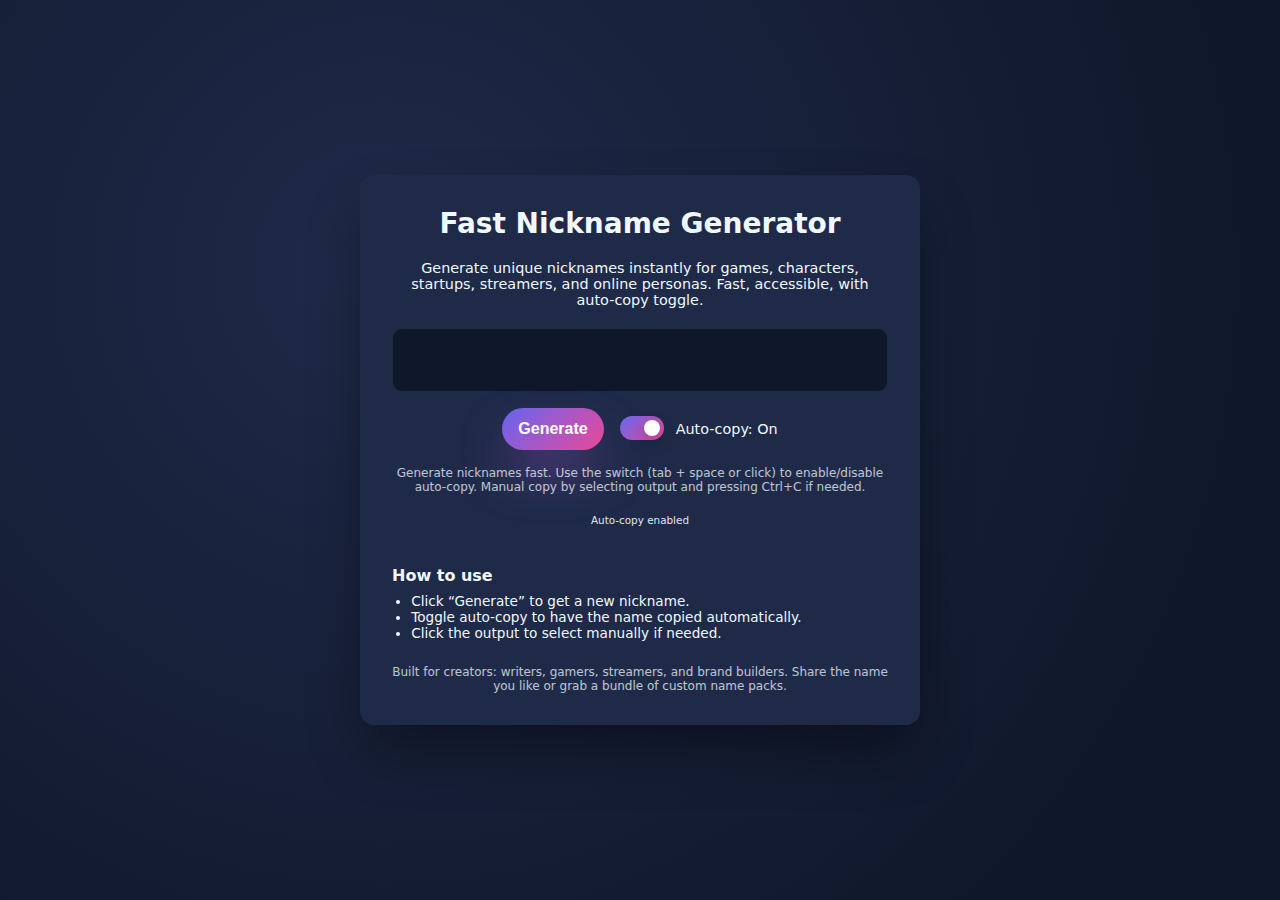
<file: index.html>
<!DOCTYPE html>
<html lang="en">
<head>
  <script async src="https://pagead2.googlesyndication.com/pagead/js/adsbygoogle.js?client=ca-pub-5962534837518926" crossorigin="anonymous"></script>
  <!-- Favicon clasic -->
  <link rel="icon" href="icon/favicon.ico" />

  <!-- PNG pentru claritate -->
  <link rel="icon" type="image/png" sizes="32x32" href="icon/favicon-32x32.png" />
  <link rel="icon" type="image/png" sizes="16x16" href="icon/favicon-16x16.png" />

  <!-- SVG modern fallback -->
  <link rel="icon" type="image/svg+xml" href="icon/favicon.svg" />

  <!-- Apple touch icon (iOS) -->
  <link rel="apple-touch-icon" sizes="180x180" href="icon/favicon-64x64.png" />

  <!-- Theme color (opțional) -->
  <meta name="theme-color" content="#1abc9c" />

  <script defer data-domain="cnichifor.github.io/fast-nickname-generator" src="https://plausible.io/js/script.js"></script>
  <!--
    NOTE: Replace 'cnichifor' and 'fast-nickname-generator' in URLs with your actual
    GitHub username and repository name. Replace og:image URL with a real image when available.
  -->
  <meta charset="UTF-8" />
  <meta name="viewport" content="width=device-width, initial-scale=1.0" />

  <!-- SEO basics -->
  <title>Fast Nickname Generator – Instant Names for Gamers, Writers & Characters</title>
  <meta name="description" content="Generate unique nicknames instantly for games, characters, startups, and online personas. Auto-copy toggle, fast and accessible." />
  <link rel="canonical" href="https://cnichifor.github.io/fast-nickname-generator/" />

  <!-- Open Graph -->
  <meta property="og:title" content="Fast Nickname Generator" />
  <meta property="og:description" content="Generate unique nicknames instantly for games, characters, startups, and online personas." />
  <meta property="og:url" content="https://cnichifor.github.io/fast-nickname-generator/" />
  <meta property="og:type" content="website" />
  <meta property="og:image" content="https://yourdomain.com/og-image.png" />
  <meta property="og:site_name" content="Fast Nickname Generator" />

  <!-- Twitter card -->
  <meta name="twitter:card" content="summary_large_image" />
  <meta name="twitter:title" content="Fast Nickname Generator" />
  <meta name="twitter:description" content="Generate unique nicknames for games, characters, and online personas—instantly." />
  <meta name="twitter:image" content="https://yourdomain.com/og-image.png" />

  <!-- Structured data -->
  <script type="application/ld+json">
  {
    "@context": "https://schema.org",
    "@graph": [
      {
        "@type": "WebSite",
        "url": "https://cnichifor.github.io/fast-nickname-generator/",
        "name": "Fast Nickname Generator",
        "description": "Generate unique nicknames instantly for games, characters, startups, and online personas."
      },
      {
        "@type": "SoftwareApplication",
        "name": "Fast Nickname Generator",
        "operatingSystem": "Web",
        "applicationCategory": "Utility",
        "description": "Instantly generate nicknames for gamers, writers, and characters with auto-copy support.",
        "url": "https://cnichifor.github.io/fast-nickname-generator/",
        "provider": {
          "@type": "Organization",
          "name": "Your Name or Brand"
        }
      }
    ]
  }
  </script>

  <!-- Favicon placeholder -->
  <link rel="icon" href="/favicon.ico" />

  <link rel="stylesheet" href="style.css" />
</head>
<body>
  <div class="generator" aria-label="Nickname Generator">
    <h1>Fast Nickname Generator</h1>

    <p style="text-align:center; margin:0.25rem 0; font-size:0.9rem;">
      Generate unique nicknames instantly for games, characters, startups, streamers, and online personas. Fast, accessible, with auto-copy toggle.
    </p>

    <div class="output" aria-live="polite" id="output" tabindex="0" title="Click to select for manual copy">
      <span id="nickname" aria-label="generated nickname">Click generate</span>
    </div>
    <div class="controls">
      <button id="generate" class="btn" aria-label="Generate nickname">Generate</button>
      <div class="switch" aria-label="Auto-copy toggle">
        <label class="switch-label">
          <div class="slider-wrapper">
            <input type="checkbox" id="autoCopyToggle" class="switch-input" role="switch" aria-checked="true" aria-label="Enable auto copy" checked />
            <span class="slider" aria-hidden="true"></span>
          </div>
          <span class="label-text" id="toggle-label">Auto-copy: On</span>
        </label>
      </div>
    </div>
    <div class="small">
      Generate nicknames fast. Use the switch (tab + space or click) to enable/disable auto-copy. Manual copy by selecting output and pressing Ctrl+C if needed.
    </div>
    <div class="status" id="support-status" aria-live="polite"></div>

    <section aria-label="How to use" style="margin-top:1rem; font-size:0.85rem;">
      <h2 style="font-size:1rem; margin:0.5rem 0;">How to use</h2>
      <ul style="padding-left:1.2rem; margin:0;">
        <li>Click “Generate” to get a new nickname.</li>
        <li>Toggle auto-copy to have the name copied automatically.</li>
        <li>Click the output to select manually if needed.</li>
      </ul>
    </section>

    <div class="small" style="margin-top:0.5rem;">
      Built for creators: writers, gamers, streamers, and brand builders. Share the name you like or grab a bundle of custom name packs.
    </div>
  </div>

  <noscript>
    <div style="background:#ffefc5; padding:10px; border-radius:6px; max-width:560px; margin:1rem auto; font-size:0.85rem; text-align:center;">
      JavaScript is required for the generator to work. Please enable it in your browser.
    </div>
  </noscript>

  <script src="script.js" defer></script>
</body>
</html>
</file>
<file: style.css>
:root{
  --bg:#0f172a;
  --card:#1f2a49;
  --gradient:linear-gradient(135deg,#6366f1,#ec4899);
  --radius:14px;
  --shadow:0 30px 60px -10px rgba(0,0,0,.45);
  --transition:.3s cubic-bezier(.4,.2,.2,1);
  font-family:system-ui,-apple-system,BlinkMacSystemFont,"Segoe UI",Roboto,sans-serif;
}
*{box-sizing:border-box;}
body{
  margin:0;
  min-height:100vh;
  background:radial-gradient(circle at 30% 30%,#1f2a49,#0f172a 80%);
  color:#f0f9ff;
  display:flex;
  align-items:center;
  justify-content:center;
  padding:1rem;
}
.generator{
  background:var(--card);
  padding:2rem;
  border-radius:var(--radius);
  width:100%;
  max-width:560px;
  display:grid;
  gap:1rem;
  box-shadow:var(--shadow);
}
h1{
  margin:0;
  font-size:1.75rem;
  text-align:center;
}
.output{
  background:#0f172a;
  padding:1rem 1.5rem;
  border-radius:10px;
  font-size:1.5rem;
  min-height:64px;
  display:flex;
  align-items:center;
  justify-content:center;
  position:relative;
  font-weight:600;
  letter-spacing:0.5px;
  overflow:hidden;
  cursor:text;
  border:1px solid rgba(255,255,255,0.08);
}
.letter{
  display:inline-block;
  opacity:0;
  transform:translateY(8px) scale(0.85);
}
.pop-in{
  animation:popIn .18s cubic-bezier(.4,.2,.2,1) forwards;
}
.fade-out{
  animation:fadeOut .15s ease forwards;
}
@keyframes popIn{to{opacity:1;transform:translateY(0) scale(1);}}
@keyframes fadeOut{to{opacity:0;transform:translateY(-8px) scale(0.8);}}
.glow{animation:glowPulse .35s ease;}
@keyframes glowPulse{0%{box-shadow:0 0 0px rgba(99,102,241,0);}50%{box-shadow:0 0 22px rgba(99,102,241,0.7);}100%{box-shadow:0 0 0px rgba(99,102,241,0);}}
.controls{
  display:flex;
  gap:1rem;
  flex-wrap:wrap;
  align-items:center;
  justify-content:center;
}
.btn{
  cursor:pointer;
  border:none;
  padding:0.75rem 1rem;
  border-radius:999px;
  font-size:1rem;
  font-weight:600;
  display:inline-flex;
  align-items:center;
  gap:6px;
  position:relative;
  transition:var(--transition);
}
#generate{
  background:var(--gradient);
  color:#fff;
  box-shadow:0 25px 50px -10px rgba(203,103,255,.5);
}
#generate:active{transform:scale(.97);}
.switch{
  display:inline-flex;
  align-items:center;
  gap:8px;
  font-size:.9rem;
}
.switch-label{
  display:inline-flex;
  align-items:center;
  gap:8px;
  cursor:pointer;
}
.slider-wrapper{position:relative;}
.slider{
  display:inline-block;
  width:44px;
  height:24px;
  background:rgba(255,255,255,0.08);
  border-radius:999px;
  position:relative;
  transition:var(--transition);
  margin:0;
}
.slider::after{
  content:'';
  position:absolute;
  top:4px;
  left:4px;
  width:16px;
  height:16px;
  background:#fff;
  border-radius:50%;
  transition:var(--transition);
  box-shadow:0 6px 16px rgba(0,0,0,0.25);
}
.switch-input{
  position:absolute;
  opacity:0;
  width:44px;
  height:24px;
  margin:0;
  cursor:pointer;
}
.switch-input:checked + .slider{
  background:var(--gradient);
}
.switch-input:checked + .slider::after{
  transform:translateX(20px);
}
.switch-input:focus-visible + .slider{
  box-shadow:0 0 0 3px rgba(255,255,255,0.6);
}
.label-text{margin-left:4px;}
.small{
  font-size:.75rem;
  opacity:.75;
  text-align:center;
}
.status{
  margin-top:4px;
  font-size:.65rem;
  opacity:.9;
  text-align:center;
}
</file>
